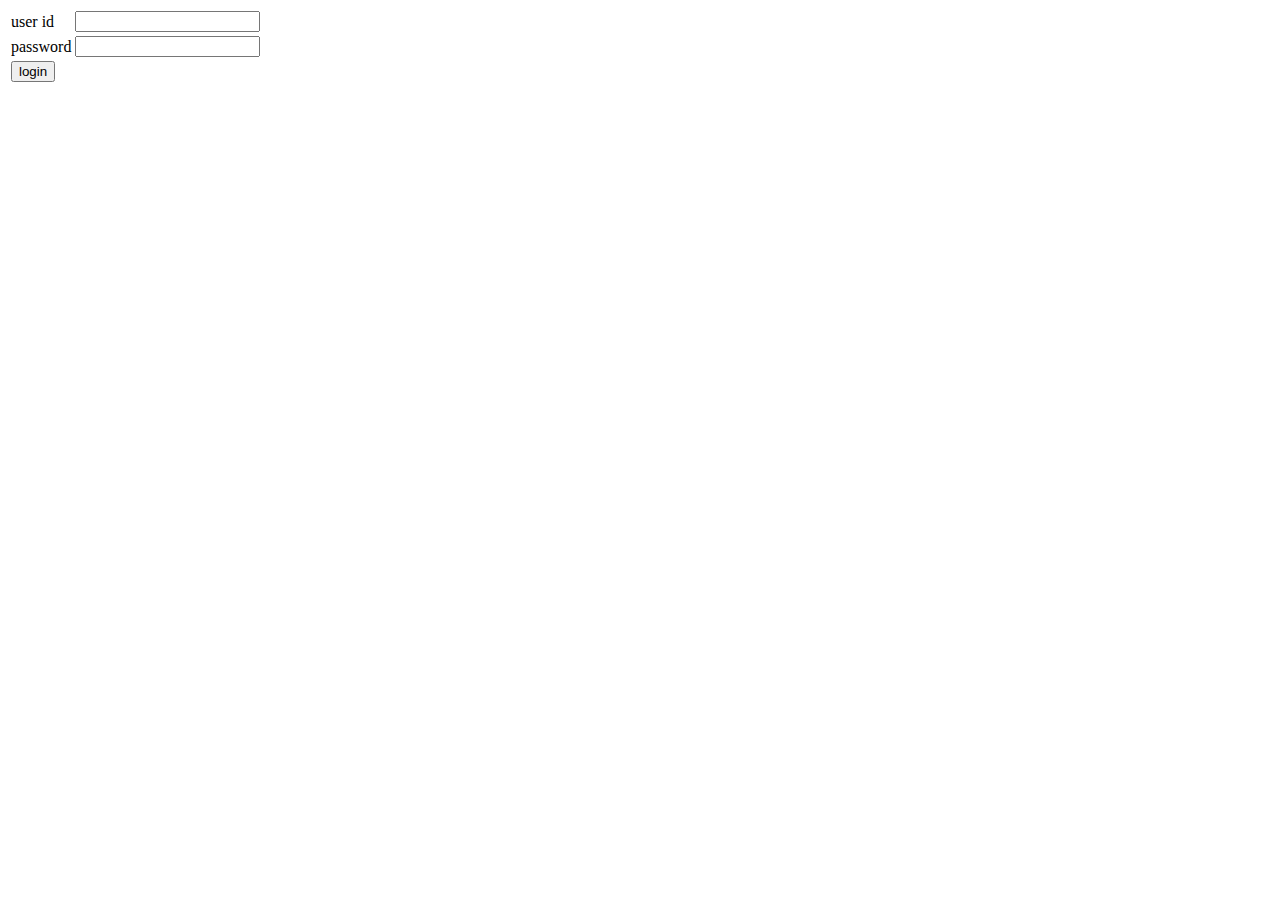
<file: ictkevhtml/htmlcss/index.html>
<!DOCTYPE html>
<html lang="en">
<head>
    <meta charset="UTF-8">
    <meta name="viewport" content="width=device-width, initial-scale=1.0">
    <meta http-equiv="X-UA-Compatible" content="ie=edge">
    <title>welcome</title>
    <link rel="stylesheet" href="./css/">
</head>
<body>
    <table>
        <tr>
            <td>
                user id

        </td>
        <td><input type="text">
        </td>
    
    </tr>
    <tr><td>password
    </td>
    <td>
        <input type="text">
    </td>
</tr>
<tr><td><button>login</button></td></tr>
    </table>
</body>
</html>
</file>
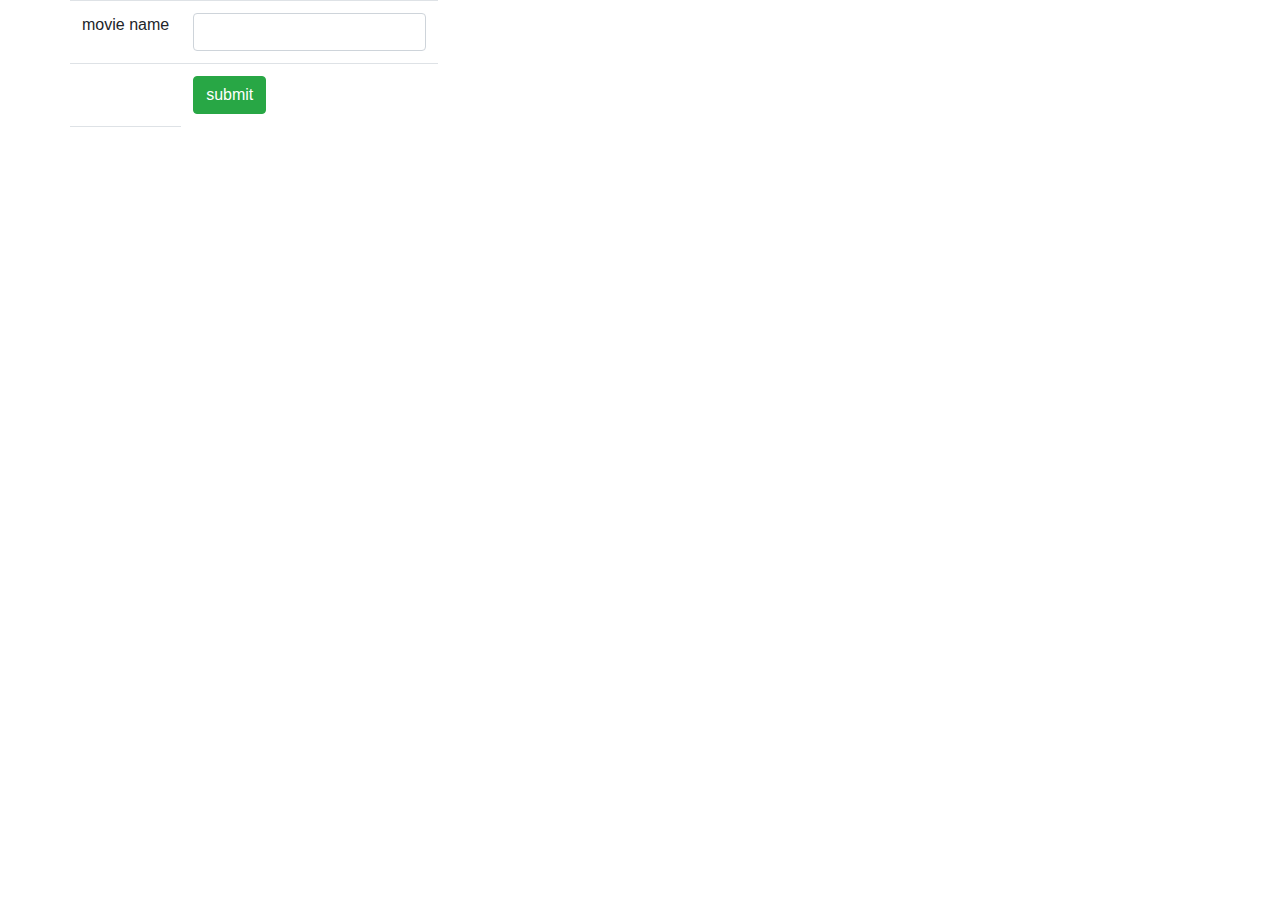
<file: ictkevhtml/htmlcss/arrai.html>
<!DOCTYPE html>
<html lang="en">
<head>
        <link rel="stylesheet" href="https://stackpath.bootstrapcdn.com/bootstrap/4.3.1/css/bootstrap.min.css" integrity="sha384-ggOyR0iXCbMQv3Xipma34MD+dH/1fQ784/j6cY/iJTQUOhcWr7x9JvoRxT2MZw1T" crossorigin="anonymous">
    <meta charset="UTF-8">
    <meta name="viewport" content="width=device-width, initial-scale=1.0">
    <meta http-equiv="X-UA-Compatible" content="ie=edge">
    <title>Document</title>
    <script>
        var i=0;
        var mnop=Array();
      
        function gn()
        {
      
       var mn=document.getElementById("m").value;
       mnop[i]=mn;
       i++;
       var res="";
       for(j=0;j<mnop.length;j++)
       {
           res+=mnop[j]+"<br>";
       }
   
        document.getElementById("mo").innerHTML=res;
    }
    </script>
</head>
<body>
    <form action="">
    <div class="container">
        <div class="row">
            <div>
                <table class="table">
                    <tr>
                        <td>
                            movie name
                        </td>
                        <td>
                            <input type="text" class="form-control" id="m">
                        </td>
                       
                    </tr>
                    <tr><td><td>
                        <button type="button" class="btn btn-success" id="bb" onclick="gn();" >submit</button>
                    </td> </td>
                    </tr>
                    <tr><td id="mo"></td></tr>

                </table>
            </div>
        </div>
    </div>
</form>
</body>
</html>
</file>
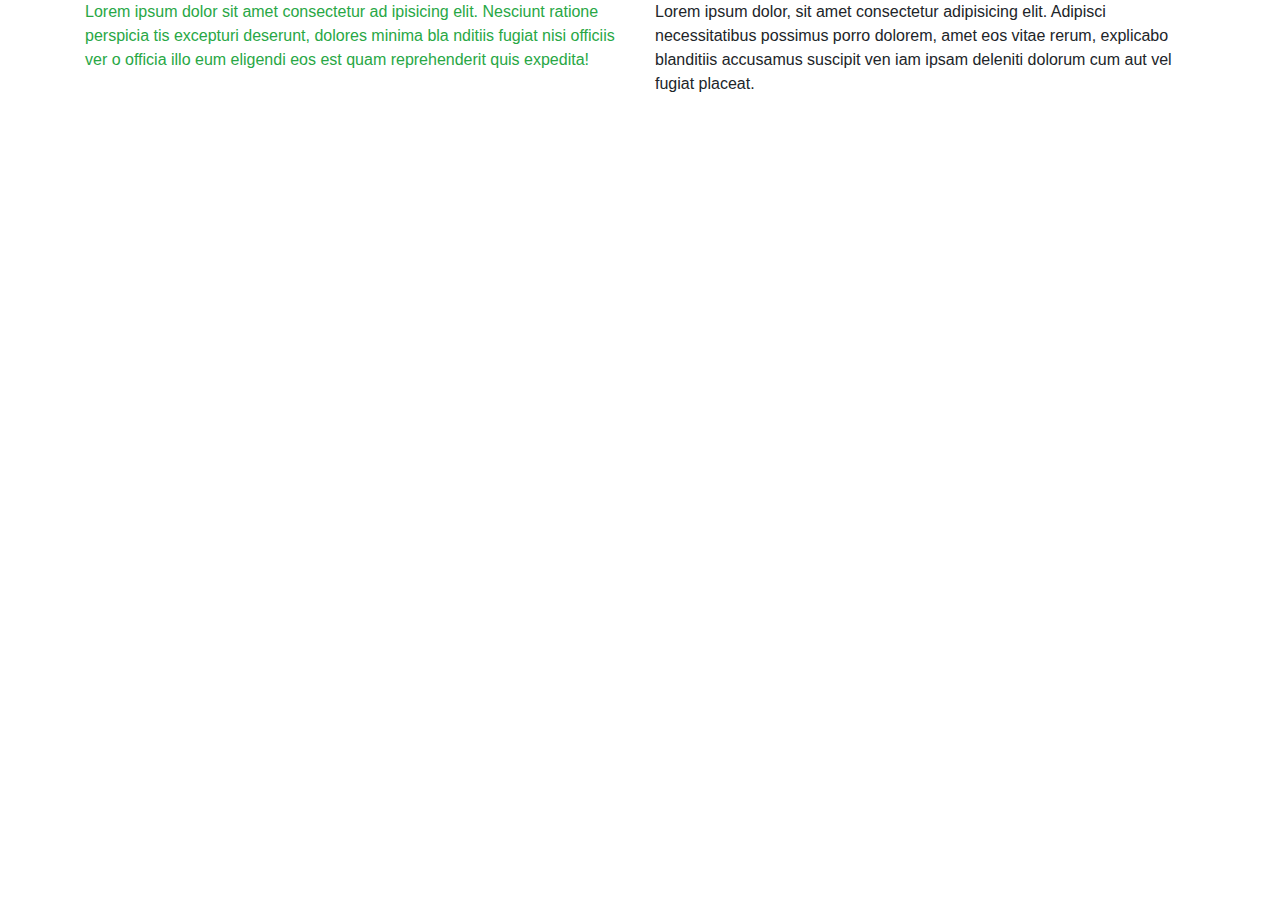
<file: ictkevhtml/htmlcss/boot.html>
<!DOCTYPE html>
<html lang="en">
<head><link rel="stylesheet" href="https://stackpath.bootstrapcdn.com/bootstrap/4.3.1/css/bootstrap.min.css" integrity="sha384-ggOyR0iXCbMQv3Xipma34MD+dH/1fQ784/j6cY/iJTQUOhcWr7x9JvoRxT2MZw1T" crossorigin="anonymous">
    <meta charset="UTF-8">
    <meta name="viewport" content="width=device-width, initial-scale=1.0">
    <meta http-equiv="X-UA-Compatible" content="ie=edge">
    <title>Document</title>
</head>
<body>
    <div class="container">
    <div class="row">
        <div class="col col-12 col-sm-6">
            <p class="text-success">
            Lorem ipsum dolor sit amet consectetur ad
            ipisicing elit. Nesciunt ratione perspicia
            tis excepturi deserunt, dolores minima bla
            nditiis fugiat nisi officiis ver
            o officia illo eum eligendi eos est quam reprehenderit quis expedita!
        </p>
        </div>
        <div class="col col-md-6 col-lg-6 col-xl-6">
            Lorem ipsum dolor, sit amet consectetur adipisicing elit.
             Adipisci necessitatibus possimus porro dolorem, amet eos
              vitae rerum, explicabo blanditiis accusamus suscipit ven
            iam ipsam deleniti dolorum cum aut vel fugiat placeat.
        </div>
    </div>
    </div>
</body>
</html>
</file>
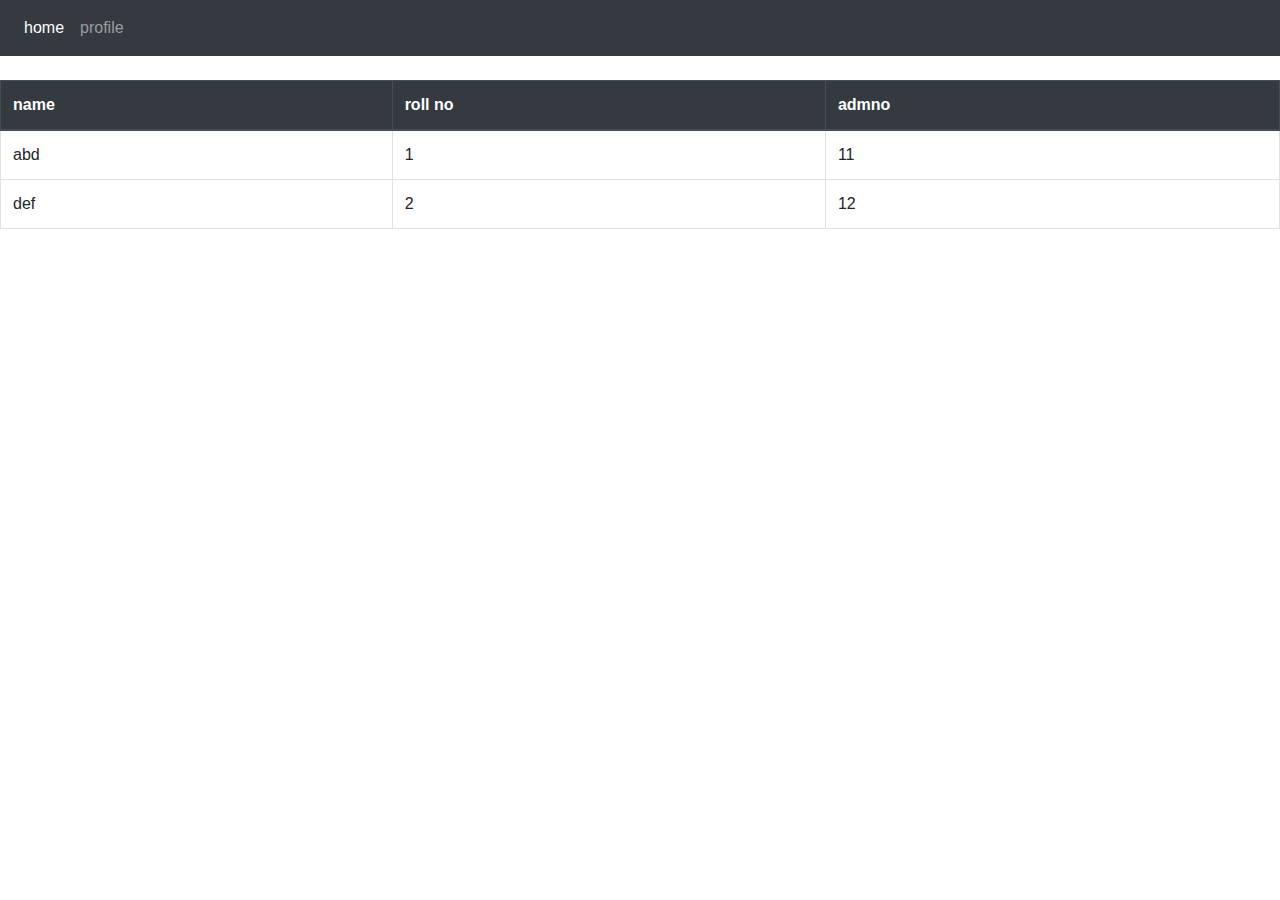
<file: ictkevhtml/htmlcss/boottable.html>
<!DOCTYPE html>
<html lang="en">
<head>
        <link rel="stylesheet" href="https://stackpath.bootstrapcdn.com/bootstrap/4.3.1/css/bootstrap.min.css" integrity="sha384-ggOyR0iXCbMQv3Xipma34MD+dH/1fQ784/j6cY/iJTQUOhcWr7x9JvoRxT2MZw1T" crossorigin="anonymous">
    <meta charset="UTF-8">
    <meta name="viewport" content="width=device-width, initial-scale=1.0">
    <meta http-equiv="X-UA-Compatible" content="ie=edge">
    <title>Document</title>
</head>
<body>
        <nav class="navbar navbar-expand-sm bg-dark navbar-dark">
                <ul class="navbar-nav">
                  <li class="nav-item active">
                    <a class="nav-link" href="favp.html">home</a>
                  </li>
                  <li class="nav-item">
                    <a class="nav-link" href="boottable.html">profile</a>
                  </li>
                 
                </ul>
              </nav>
              <br>
    <table class="table table-bordered">
        <thead class="thead-dark">
            <tr>
                <th>name</th>
                <th>roll no</th>
                <th>admno</th>
            </tr>
        </thead>
        <tbody>
            <tr>
                <td>abd</td>
                <td>1</td>
                <td>11</td>
            </tr>
            <tr>
                <td>def</td>
                <td>2</td>
                <td>12</td>
            </tr>
    
        </tbody>
        </table>
        
    
</body>
</html>
</file>
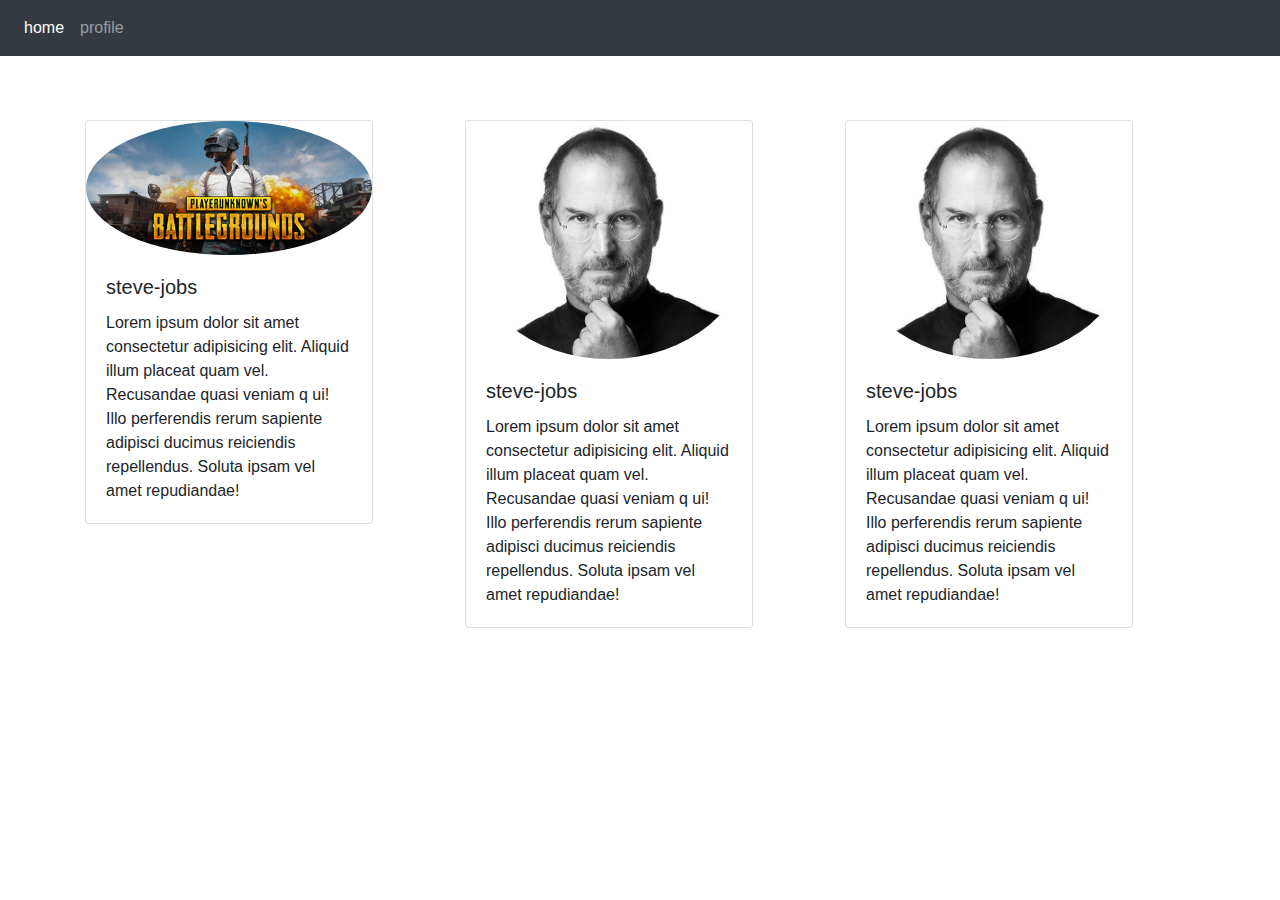
<file: ictkevhtml/htmlcss/favp.html>
<!DOCTYPE html>
<html lang="en">
<head>
        <link rel="stylesheet" href="https://stackpath.bootstrapcdn.com/bootstrap/4.3.1/css/bootstrap.min.css" integrity="sha384-ggOyR0iXCbMQv3Xipma34MD+dH/1fQ784/j6cY/iJTQUOhcWr7x9JvoRxT2MZw1T" crossorigin="anonymous">
    <meta charset="UTF-8">
    <meta name="viewport" content="width=device-width, initial-scale=1.0">
    <meta http-equiv="X-UA-Compatible" content="ie=edge">
    <title>favp</title>
    <style> .di {
            margin-top: 40px
            }
            img{
                height: 90%;
                width: 50%
                
            }</style>
   
</head>
<body>
        <nav class="navbar navbar-expand-sm bg-dark navbar-dark">
                <ul class="navbar-nav">
                  <li class="nav-item active">
                    <a class="nav-link" href="favp.html">home</a>
                  </li>
                  <li class="nav-item">
                    <a class="nav-link" href="boottable.html">profile</a>
                  </li>
                 
                </ul>
              </nav>
              <br>
              <div class="di">
        <div class="container">
                <div class="row">
                    <div class="col col-12 col-sm-4">
                    <div class="card"style="width: 18rem;">
                        <img class="card-img-top" src="./pubg.jpg" alt="" style="border-radius: 100%">
                        <div class="card-body">
                                <h5 class="card-title">steve-jobs</h5>
                                <p class="card-text">
                                    Lorem ipsum dolor sit amet consectetur adipisicing 
                                    elit. Aliquid illum placeat quam vel. Recusandae quasi veniam q
                                    ui! Illo perferendis rerum sapiente adipisci ducimus 
                                    reiciendis repellendus. Soluta ipsam vel amet repudiandae!</p>
                                    </div>
                    
                            </div>
                </div>
                <div class="col col-12 col-sm-4">
                        <div class="card"style="width: 18rem;">
                                <img class="card-img-top" src="./steve-jobs.jpg" alt="" style="border-radius:50%">
                                <div class="card-body">
                                        <h5 class="card-title">steve-jobs</h5>
                                        <p class="card-text">Lorem ipsum dolor sit amet consectetur adipisicing 
                                            elit. Aliquid illum placeat quam vel. Recusandae quasi veniam q
                                            ui! Illo perferendis rerum sapiente adipisci ducimus 
                                            reiciendis repellendus. Soluta ipsam vel amet repudiandae!</p>
                                            </div>

                </div>
                </div>
                <div class="col col-12 col-sm-4 col-md-4">
                        <div class="card"style="width: 18rem;">
                                <img class="card-img-top" src="./steve-jobs.jpg" alt="" style="border-radius: 50%">
                                <div class="card-body">
                                        <h5 class="card-title">steve-jobs</h5>
                                        <p class="card-text">Lorem ipsum dolor sit amet consectetur adipisicing 
                                            elit. Aliquid illum placeat quam vel. Recusandae quasi veniam q
                                            ui! Illo perferendis rerum sapiente adipisci ducimus 
                                            reiciendis repellendus. Soluta ipsam vel amet repudiandae!</p>
                                            </div>

                </div>
            </div>
                   
                
                </div>
                </div>
            </div>
    
</body>
</html>
</file>
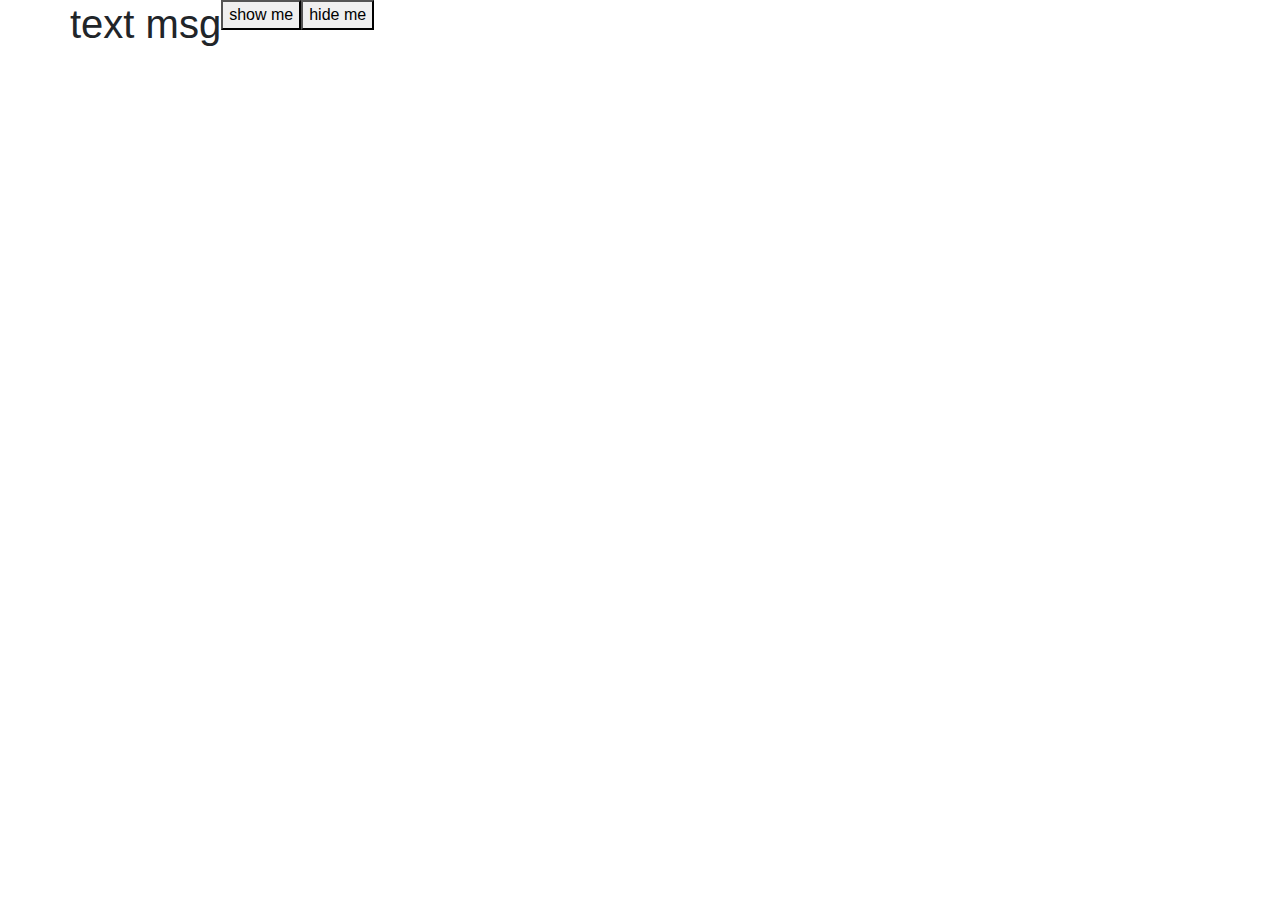
<file: ictkevhtml/htmlcss/jq.html>
<!DOCTYPE html>
<html lang="en">
<head>
    <script src="https://ajax.googleapis.com/ajax/libs/jquery/3.4.1/jquery.min.js"></script> 
    <link rel="stylesheet" href="https://stackpath.bootstrapcdn.com/bootstrap/4.3.1/css/bootstrap.min.css" integrity="sha384-ggOyR0iXCbMQv3Xipma34MD+dH/1fQ784/j6cY/iJTQUOhcWr7x9JvoRxT2MZw1T" crossorigin="anonymous">
    <meta charset="UTF-8">
    <meta name="viewport" content="width=device-width, initial-scale=1.0">
    <meta http-equiv="X-UA-Compatible" content="ie=edge">
    <title>Document</title>
    <script>
    $(document).ready(function(){
        $("#b1").click(function(){
            $(".msg").show(10);
            $(".msg").css("background-color","red");
        });
        $("#b2").dblclick(function(){
            $(".msg").hide(100);
        });
    });
    </script>
</head>
<body>
<div class="container">
    <div class="row">
            <h1 class="msg">text msg</h1>
            <p class="">
            <button id="b1"> show me</button></p>
            <p>
            <button id="b2">hide me</button></p>
        
    </div>
</div>
    
</body>
</html>
</file>
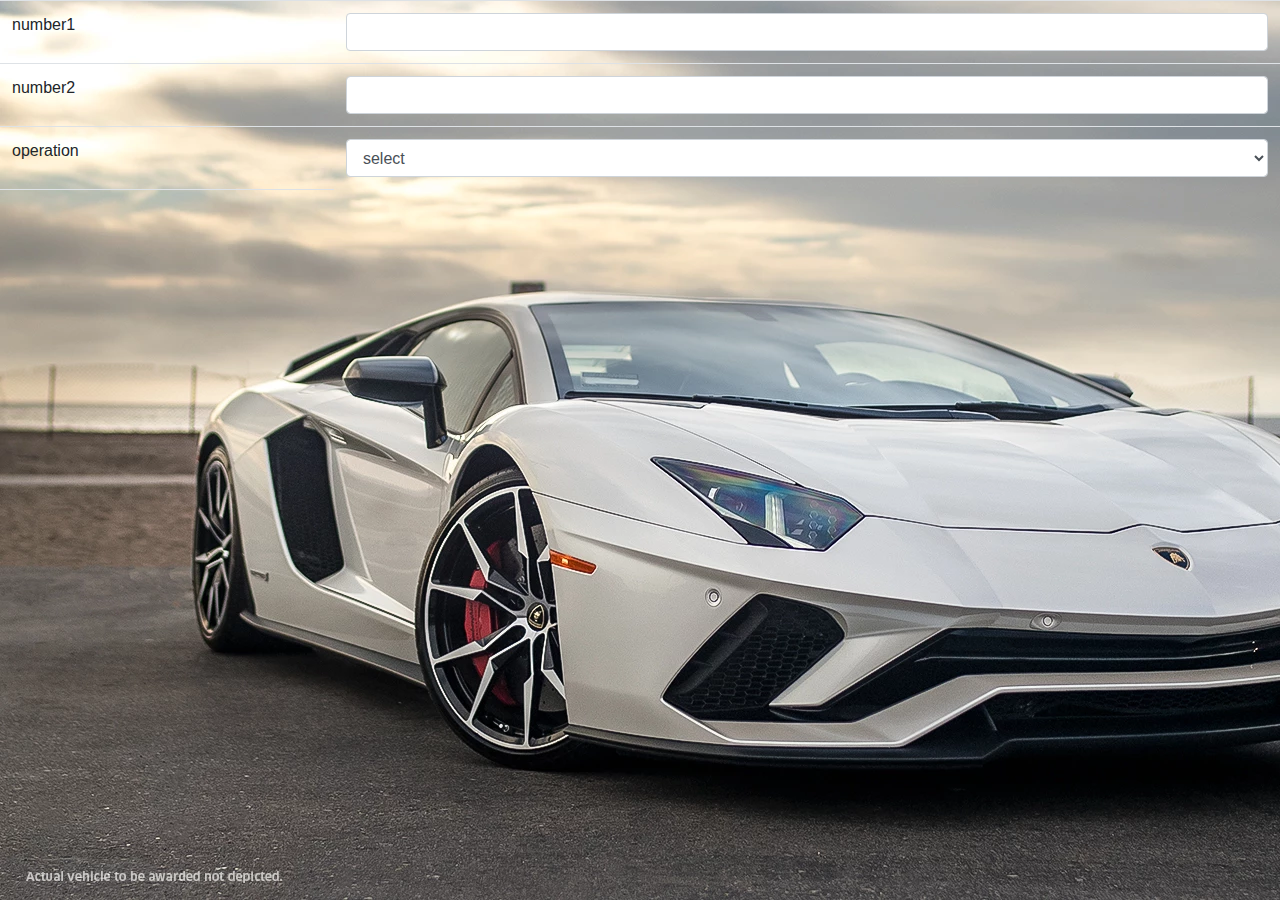
<file: ictkevhtml/htmlcss/op.html>
<!DOCTYPE html>
<html lang="en">
<head>
        <link rel="stylesheet" href="https://stackpath.bootstrapcdn.com/bootstrap/4.3.1/css/bootstrap.min.css" integrity="sha384-ggOyR0iXCbMQv3Xipma34MD+dH/1fQ784/j6cY/iJTQUOhcWr7x9JvoRxT2MZw1T" crossorigin="anonymous">
    <meta charset="UTF-8">
    <meta name="viewport" content="width=device-width, initial-scale=1.0">
    <meta http-equiv="X-UA-Compatible" content="ie=edge">
    <title>operations</title>
    <script src="./js/operation.js">
    </script>
    <link rel="stylesheet" href="./css/style.css">
</head>
<body>
    <table class="table">
    <tr>
            <td><label for="" class="lb">number1</label></td>
            <td><input type="text" class="form-control" id="n1"></td>
        </tr>
        <tr>
            
                    <td><label for="" class="lb">number2</label></td>
                    <td><input type="text" class="form-control" id="n2"></td>
            
        </tr>
        <tr>
            <td>operation</td>

        <td><select class="form-control" name="branch" id="op" onchange="gn();">
            <option value="">select</option>
            <option value="add">add</option>
            <option value="sub">sub</option>
            <option value="div">div</option>
            <option value="mul">mul</option>
        </select></td></tr>
       
        <tr><td id="r"></td></tr>
    </table>

</body>
</html>
</file>
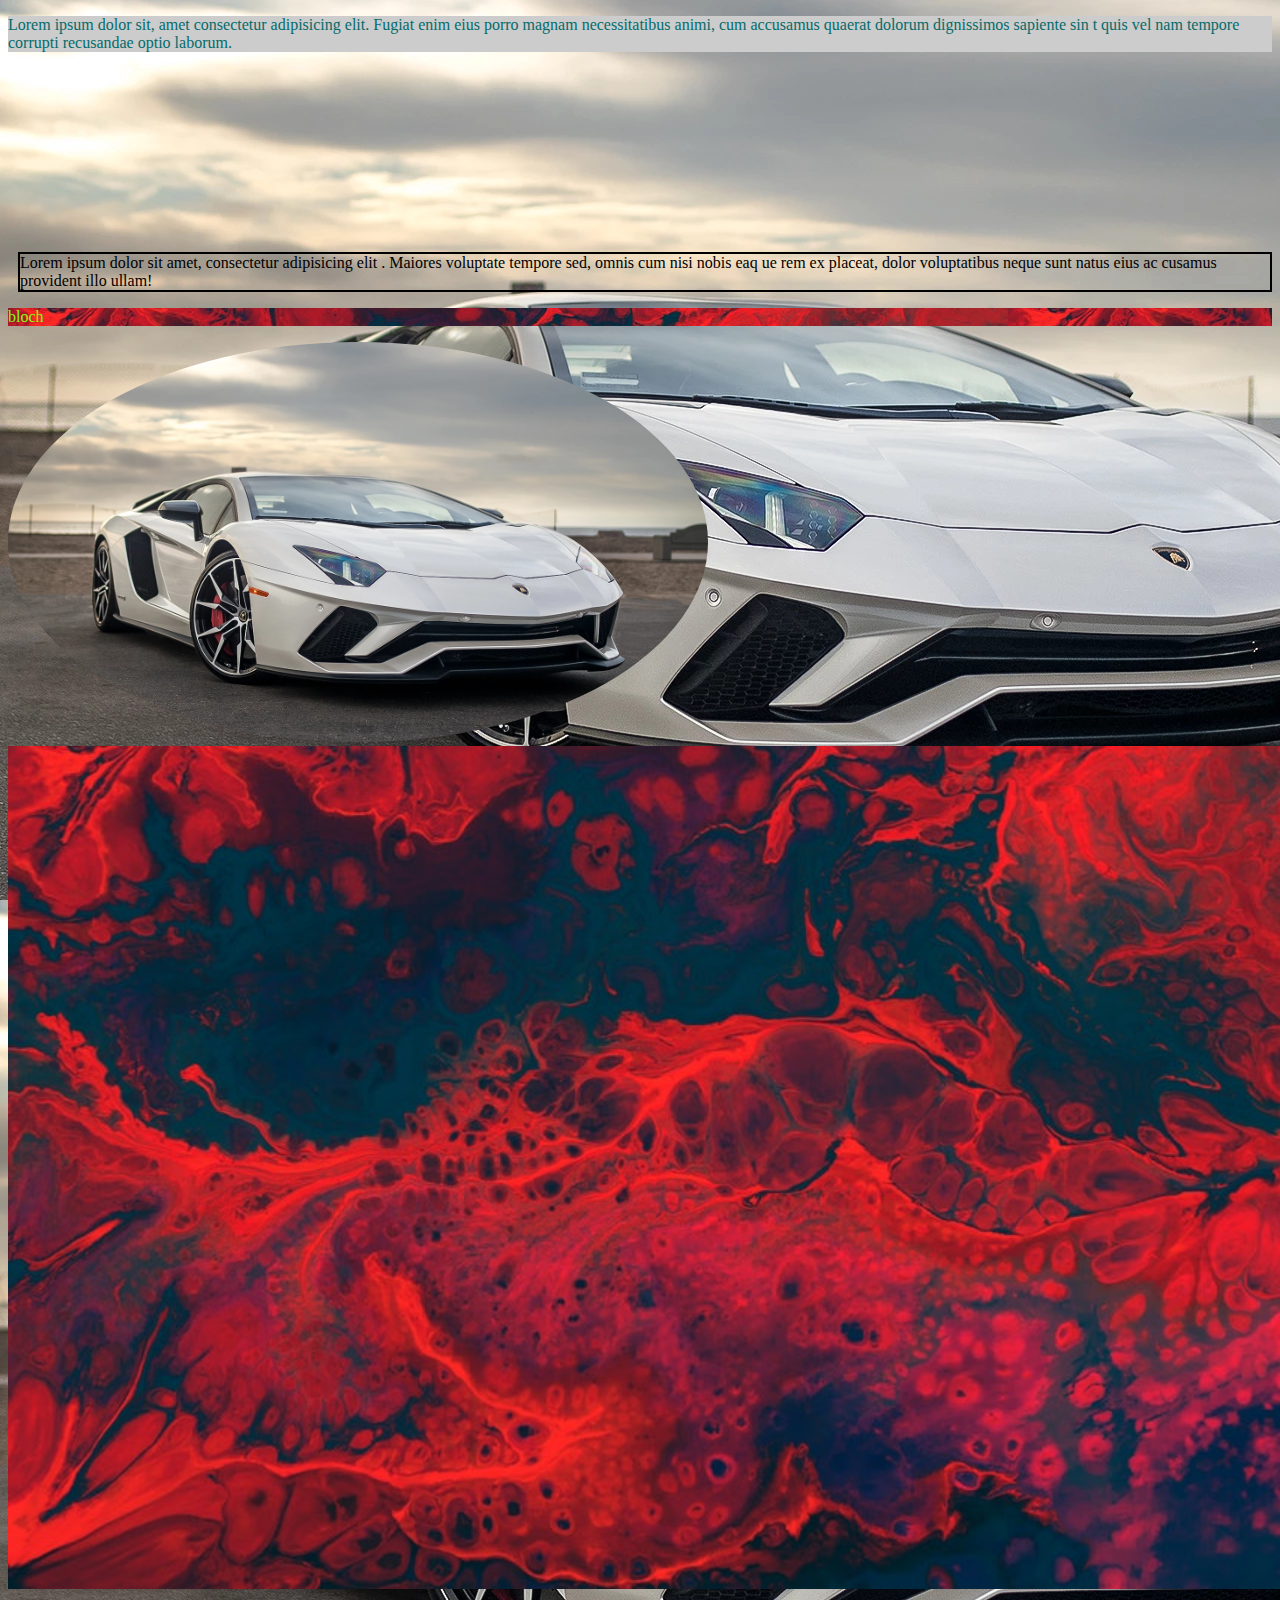
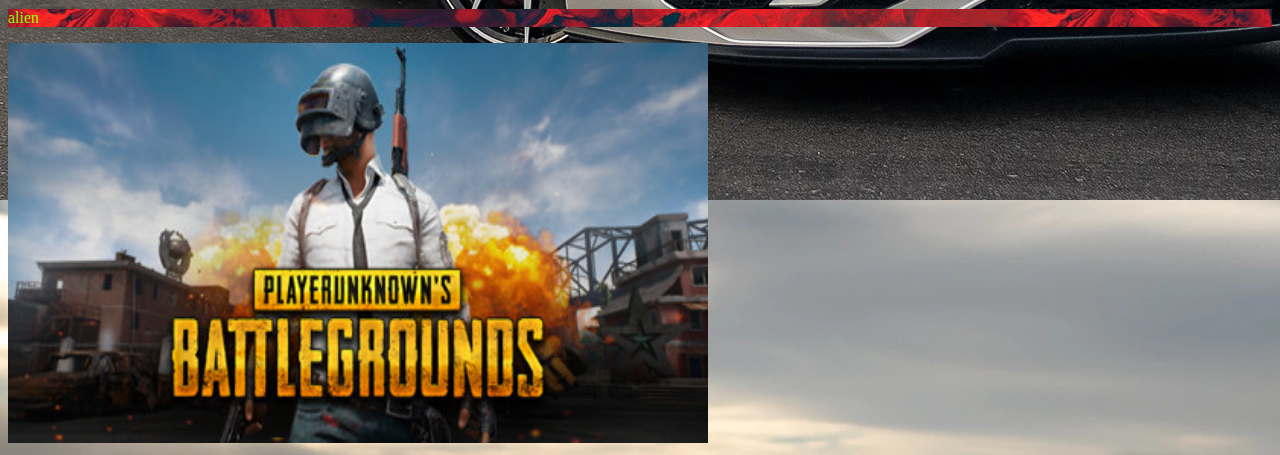
<file: ictkevhtml/htmlcss/pic.html>
<!DOCTYPE html>
<html lang="en">
<head>
    <meta charset="UTF-8">
    <meta name="viewport" content="width=device-width, initial-scale=1.0">
    <meta http-equiv="X-UA-Compatible" content="ie=edge">
    <title>pics</title>  
    <link rel="stylesheet" href="./css/style.css">
</head>
<body>
    
    <p style="color: rgb(3, 107, 107);background-color: #cccccc">Lorem ipsum dolor sit, amet consectetur adipisicing elit. 
        Fugiat enim eius porro magnam necessitatibus animi, 
        cum accusamus quaerat dolorum dignissimos sapiente sin
        t quis vel nam tempore corrupti recusandae optio laborum.
    </p>
    <div class="bor">
            Lorem ipsum dolor sit amet, consectetur adipisicing elit
            . Maiores voluptate tempore sed, omnis cum nisi nobis eaq
            ue rem ex placeat, dolor voluptatibus neque sunt natus eius ac
            cusamus provident illo ullam!
        </div>
    <p class="clr">bloch </p>
    <img class="di" src="./lambo.webp" alt="" width="700" height="400">
    <img src="./ab.jfif" alt=""width="1500">
    <p class="clr">alien</p>
    <img src="./pubg.jpg" width="700" height="400">
</body>
</html>
</file>
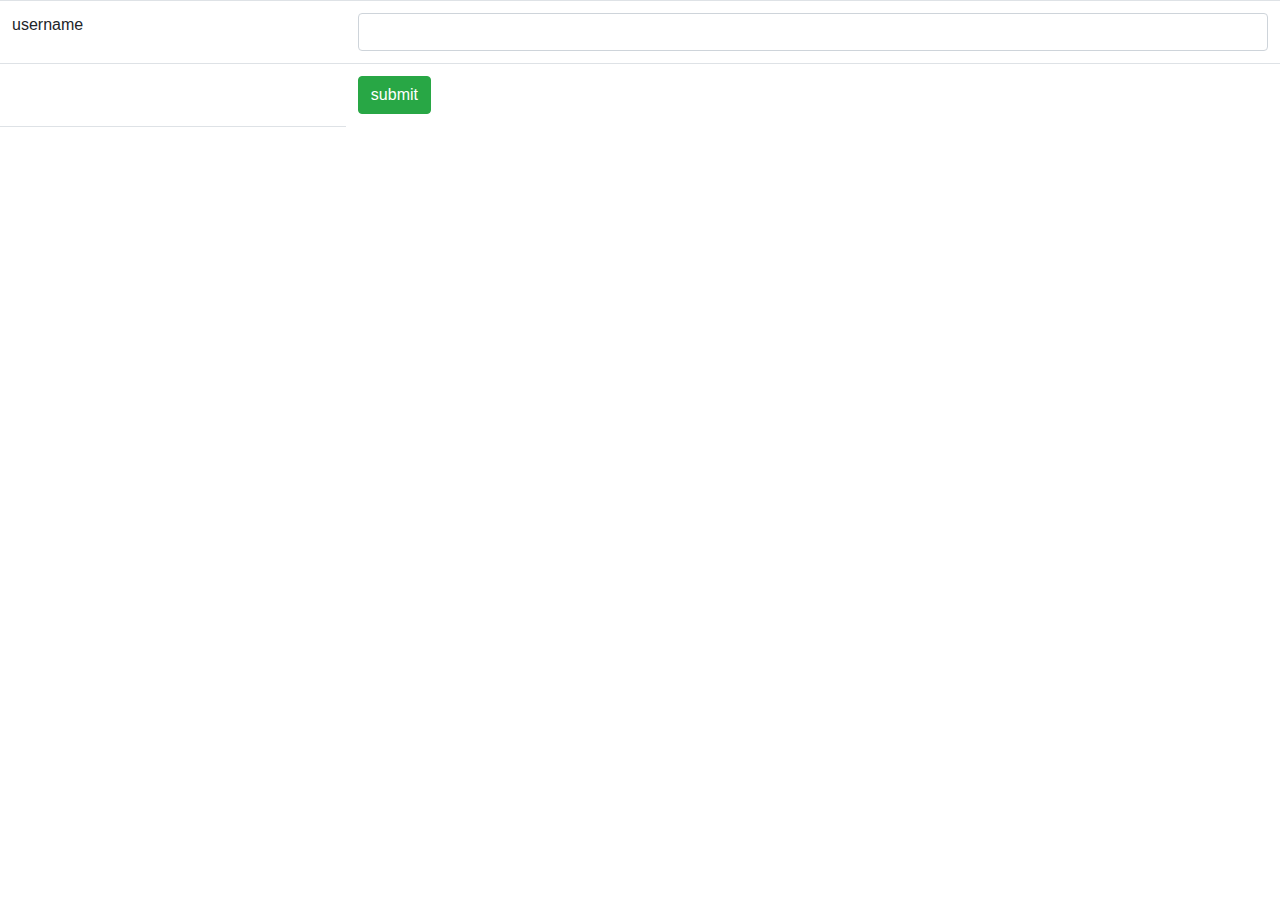
<file: ictkevhtml/htmlcss/read.html>
<!DOCTYPE html>
<html lang="en">
<head>
        <link rel="stylesheet" href="https://stackpath.bootstrapcdn.com/bootstrap/4.3.1/css/bootstrap.min.css" integrity="sha384-ggOyR0iXCbMQv3Xipma34MD+dH/1fQ784/j6cY/iJTQUOhcWr7x9JvoRxT2MZw1T" crossorigin="anonymous">
    <meta charset="UTF-8">
    <meta name="viewport" content="width=device-width, initial-scale=1.0">
    <meta http-equiv="X-UA-Compatible" content="ie=edge">
    <title>read name</title>
    <script>
    function getname()
    {
        n=document.getElementById("name").value;
        console.log(n);
        alert(n)
        document.getElementById("res").innerHTML=n;
    }
    </script>
</head>
<body>
    <form>
    <table class="table">
        <tr>
            <td>username</td>
            <td><input type="text" class="form-control" id="name"></td>
            
        </tr>
        <tr><td></td>
            <td><button type="button" class="btn btn-success" onclick="getname();">submit</button></td>
        </tr>
        <tr>
            <td>
                <div id="res"></div>
            </td>
        </tr>
    </table>
</form>
    
</body>
</html>
</file>
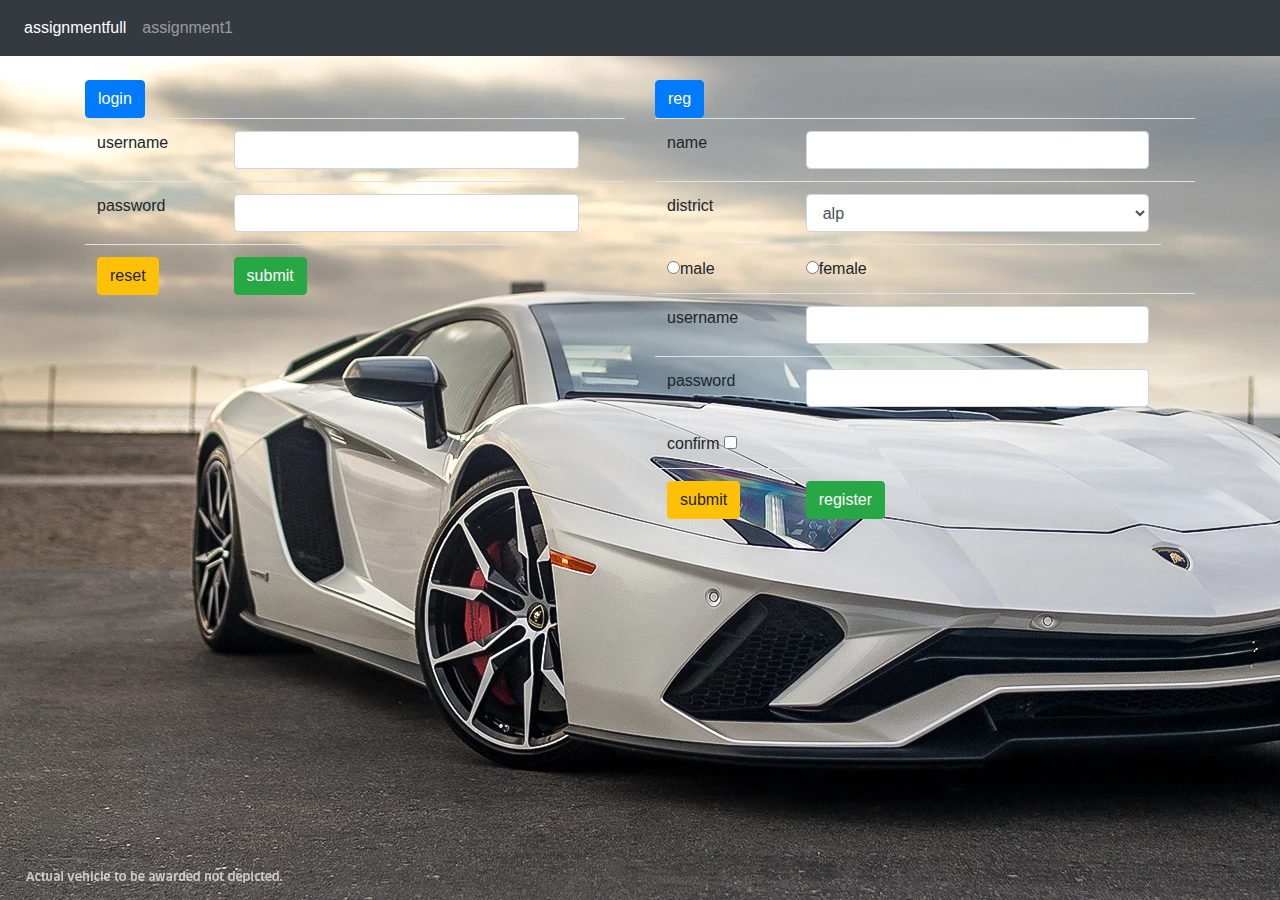
<file: ictkevhtml/htmlcss/reg.html>
<!DOCTYPE html>
<html lang="en">
<head>
        <script src="https://ajax.googleapis.com/ajax/libs/jquery/3.4.1/jquery.min.js"></script>  
        <link rel="stylesheet" href="https://stackpath.bootstrapcdn.com/bootstrap/4.3.1/css/bootstrap.min.css" integrity="sha384-ggOyR0iXCbMQv3Xipma34MD+dH/1fQ784/j6cY/iJTQUOhcWr7x9JvoRxT2MZw1T" crossorigin="anonymous">
    <meta charset="UTF-8">
    <meta name="viewport" content="width=device-width, initial-scale=1.0">
    <meta http-equiv="X-UA-Compatible" content="ie=edge">
    <title>login</title>
    <link rel="stylesheet" href="./css/reg.css">
    <script>
        function gn()
        {
            n=document.getElementById("name").value
            document.getElementById("nam").innerHTML=n
            p=document.getElementById("pass").value
            document.getElementById("pa").innerHTML=p
            
        }
        function nen()
        {
            r=document.getElementById("nn").value
            document.getElementById("nnn").innerHTML=r
            s=document.getElementById("us").value
            document.getElementById("use").innerHTML=s
            t=document.getElementById("pw").value
            document.getElementById("psa").innerHTML=t
            u=document.getElementById("branch").value
            document.getElementById("br").innerHTML=u
          
        } 
    </script>
    <script>
        $(document).ready(function(){
            $("#b1").click(function(){
                alert("kk")
                
                $("#t1").toggle();
            });
            $("#b2").click(function(){
                $(".t2").toggle();
        });
        $("#bb").click(function(){
            var y=$("#name").val();
            alert(y);
        })

        });
    </script>
</head>
<body class="bk">
    <nav class="navbar navbar-expand-sm bg-dark navbar-dark">
            <ul class="navbar-nav">
        <li class="navbar-item active">
            <a class="nav-link" href="asssig2.html">assignmentfull</a>
        </li>
        <li class="navbar-item">
            <a class="nav-link" href="data.html">assignment1</a>
        </li>
    </ul>
</nav>

    <br>
    <form>
        
       
    <div class="container">
        <div class="row">
                <div class="col col-12 col-sm-6"> 
                        <button id="b1" class="btn btn-primary">login</button>
                        <div id="t1">
                    <table class="table">
                        <tr>
                            <td>username</td>
                            <td><input type="text" class="form-control" id="name"></td>
                            <div><td id="nam"></td></div>
                        </tr><TR>
                        <td>password</td>
                        <td><input type="password" class="form-control" id="pass"></td>
                        <div><td id="pa"></td></div>
                        </tr>
                        <tr>
                               
                                <td><input type="button" value="reset" class="btn btn-warning"></td>
                                
                                <td><button type="button" id="bb" class="btn btn-success" onclick="gn();">submit</button></td>
                        </tr>
                    </table>
                    </div>
                </div>
   
    
            
        
        
                <div class="col col-sm-6  col-12"> 
                        <button id="b2" class="btn btn-primary">reg</button>
                        <div class="t2">
                    <table class="table">
                        <tr>
                            <td>name</td>
                            <td><input type="text" class="form-control" id="nn"></td>
                            <div><td id="nnn"></td></div>
                        </tr>
                        <tr><td>district</td>
                        <td><select class="form-control" name="district" id="branch">
                            <option value="alp">alp</option>
                            <option value="idk">idk</option>
                            <option value="ptn">ptn</option>
                            <option value="thr">thr</option>
                            <option value="ktm">ktm</option>
                            <option value="ekm">ekm</option>
                            <option value="kan">kan</option>
                            <option value="koz">koz</option>
                            <option value="tvm">tvm</option>
                            <option value="kaz">kaz</option>
                            <option value="vay">vay</option>
                            <option value="plkd">plkd</option>
                            <option value="kol">kol</option>
                            <option value="mal">mal</option>
                        </select></td>
                    <div><td id="br"></td></div>
                </tr>
                        <tr>
                        <td><input type="radio" name="gender" id="male">male</td>
                    
                    <td><input type="radio" name="gender" id="female">female</td></tr>
                
                        
                        <tr>
                                <td>username</td>
                                <td><input type="text" class="form-control" id="us"></td>
                                <div><td id="use"></td></div>
                            </tr>
                            <tr>
                            <td>password</td>
                            <td><input type="password" class="form-control" id="pw"></td>
                            <div><td id="psa"></td></div>
                        </tr>
                                
                        <tr>
                                <td>confirm <input type="checkbox"></td>
                            </tr>   
                            <tr>
                                    <td><button type="button" class="btn btn-warning" onclick="nen();">submit</button></td>
                               
                                <td><input type="button" value="register" class="btn btn-success"></td></tr>
                                    
                    </table>
                </div>
               
                        
                    </div>
                </div>
            </div>
            </form>
</body>
</html>
</file>
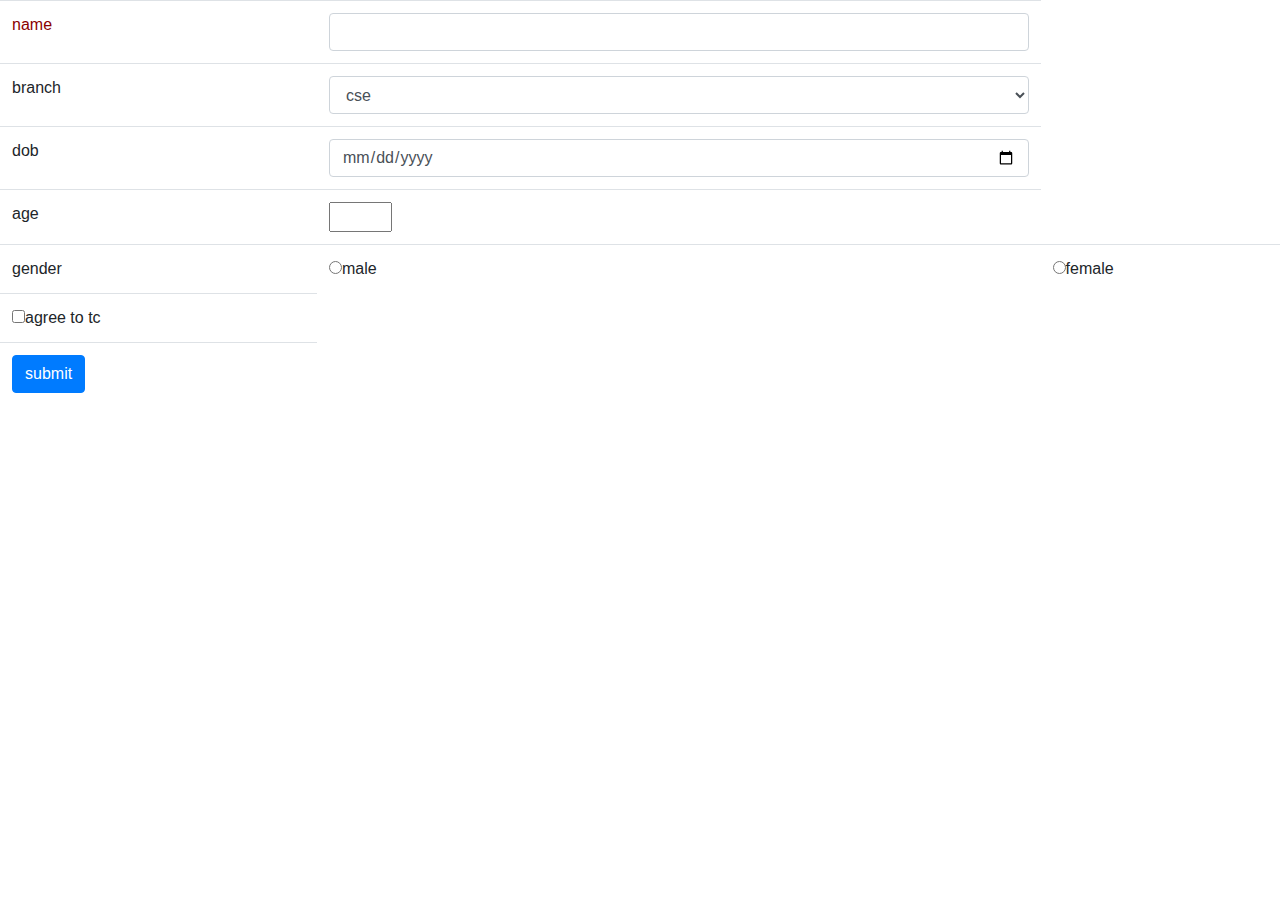
<file: ictkevhtml/htmlcss/stud.html>
<!DOCTYPE html>
<html lang="en">
<head>
    <style>
.lb{color: darkred;}</style>
    <link rel="stylesheet" href="https://stackpath.bootstrapcdn.com/bootstrap/4.3.1/css/bootstrap.min.css" integrity="sha384-ggOyR0iXCbMQv3Xipma34MD+dH/1fQ784/j6cY/iJTQUOhcWr7x9JvoRxT2MZw1T" crossorigin="anonymous">
    <meta charset="UTF-8">
    <meta name="viewport" content="width=device-width, initial-scale=1.0">
    <meta http-equiv="X-UA-Compatible" content="ie=edge">
    <title>student registration</title>
</head>

<body>
    <table class="table">
        <tr>
            <td><label for="" class="lb">name</label></td>
            <td><input type="text" class="form-control"></td>
        </tr>
        <tr><td>branch</td>
        <td><select class="form-control" name="branch" id="branch1">
            <option value="cse">cse</option>
            <option value="ite">ite</option>
            <option value="ece">ece</option>
            <option value="mee">mee</option>
        </select></td></tr>
        <tr><td>dob</td>
        <td><input type="date" class="form-control"></td></tr>
        <tr><td>age</td>
        <td><input type="number" min="18" max="40" class="form control"></td></tr>
        <tr><td>gender</td>
        <td><input type="radio" name="gender" id="male">male</td>
    <td><input type="radio" name="gender" id="female">female</td></tr>
       
        <tr>
            <td><input type="checkbox">agree to tc</td>
        </tr>
        <tr>
            <td><input type="button" value="submit" class="btn btn-primary"></td>
        </tr>
    </table>
    
</body>
</html>
</file>
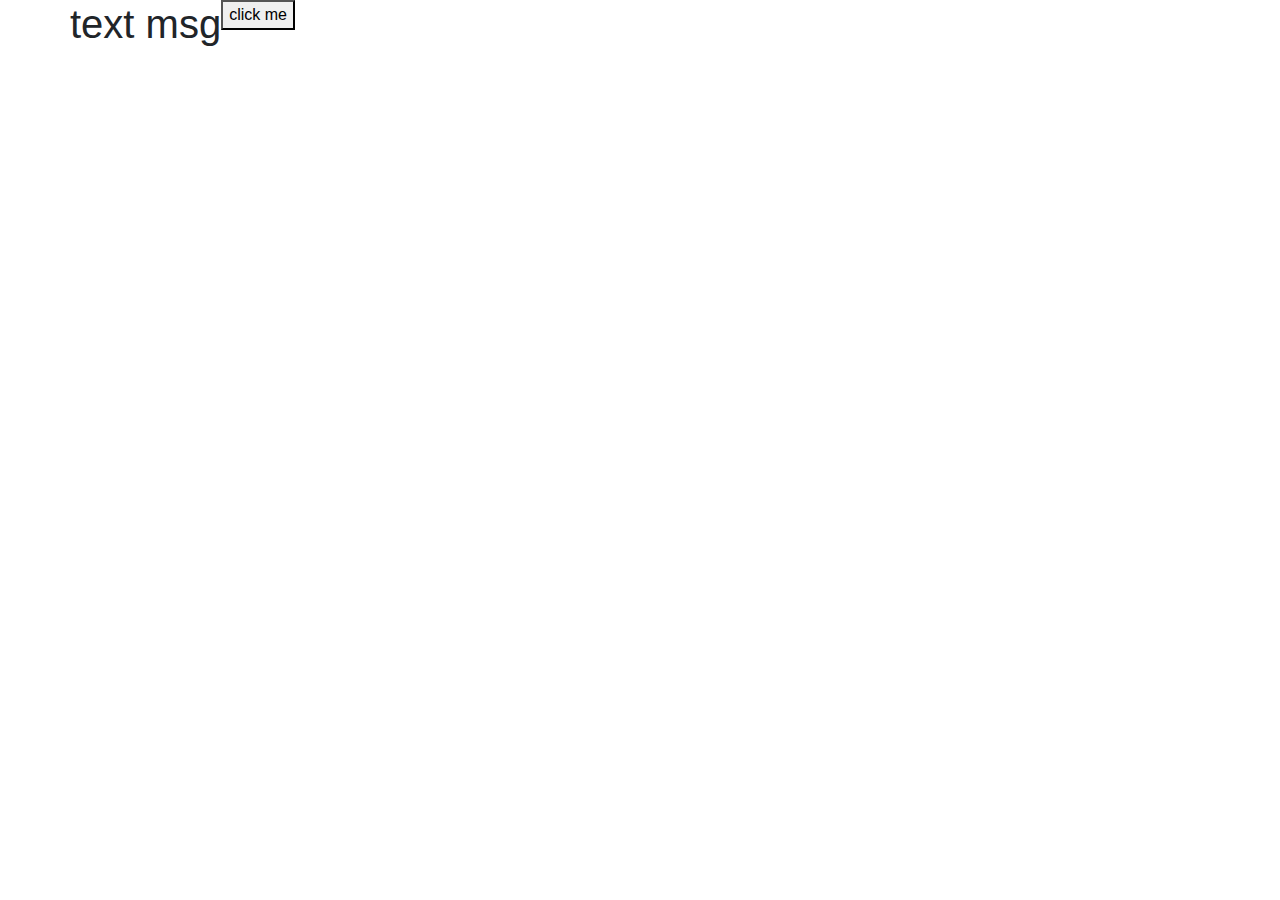
<file: ictkevhtml/htmlcss/togjq.html>
<!DOCTYPE html>
<html lang="en">
<head>
    <script src="https://ajax.googleapis.com/ajax/libs/jquery/3.4.1/jquery.min.js"></script> 
    <link rel="stylesheet" href="https://stackpath.bootstrapcdn.com/bootstrap/4.3.1/css/bootstrap.min.css" integrity="sha384-ggOyR0iXCbMQv3Xipma34MD+dH/1fQ784/j6cY/iJTQUOhcWr7x9JvoRxT2MZw1T" crossorigin="anonymous">
    <meta charset="UTF-8">
    <meta name="viewport" content="width=device-width, initial-scale=1.0">
    <meta http-equiv="X-UA-Compatible" content="ie=edge">
    <title>Document</title>
    <script>
    $(document).ready(function(){
        $("#b1").click(function(){
            $(".msg").toggle(1000);
            $(".msg").css("background-color","red");
        });
       
    });
    </script>
</head>
<body>
<div class="container">
    <div class="row">
            <h1 class="msg">text msg</h1>
            <p class="">
            <button id="b1"> click me</button></p>
           
        
    </div>
</div>
    
</body>
</html>
</file>
<file: ictkevhtml/htmlcss/css/style.css>
.bor{
    border: 2px solid black;
    margin-left: 10px;
    margin-top: 200px;
}
.clr{color: rgb(140, 250, 14);background: url(../ab.jfif)}
        body{background:url('../lambo.webp');}
        .di{border-radius: 100%}
</file>
<file: ictkevhtml/htmlcss/css/reg.css>
.bor{
    border: 2px solid black;
    margin-left: 10px;
    margin-top: 200px;
}
.clr{color: rgb(140, 250, 14);background:rgb(159, 159, 207)}
        body{background:url('../lambo.webp');}
        .di{border-radius: 100%}
</file>
